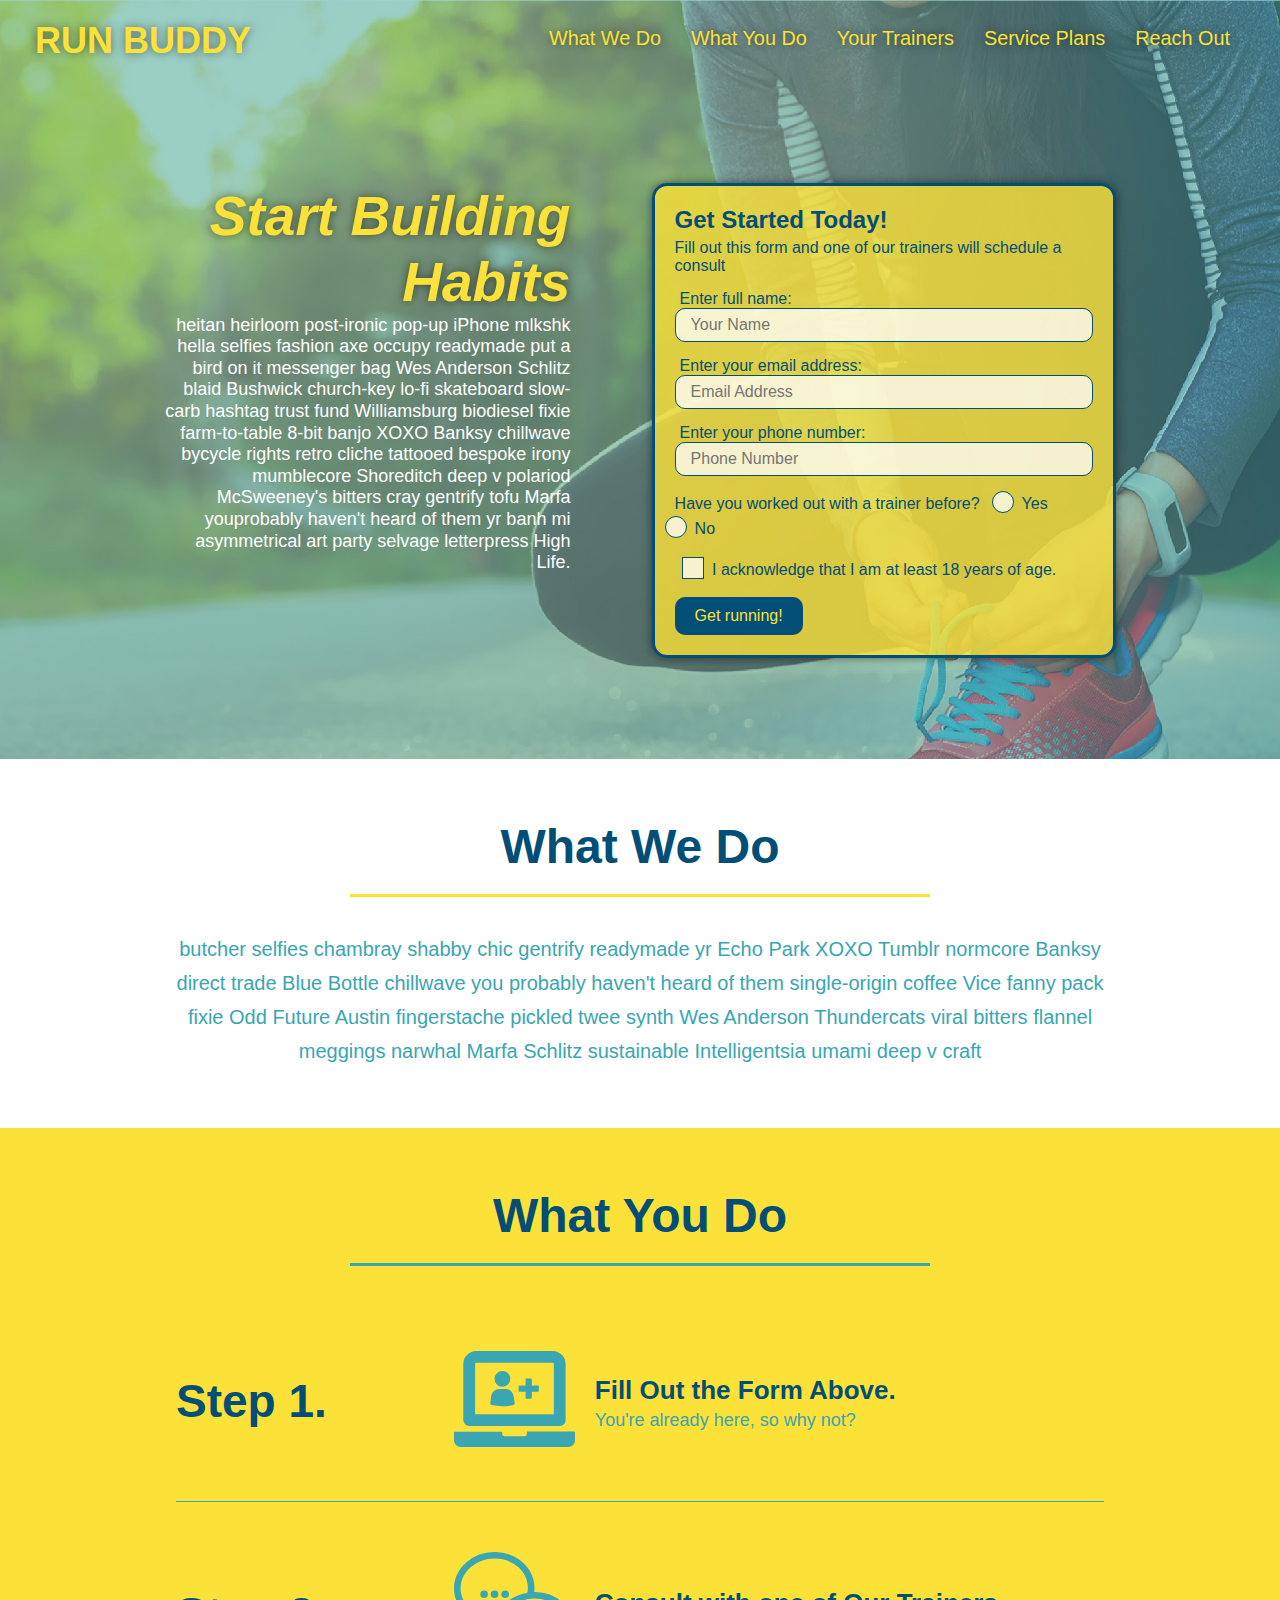
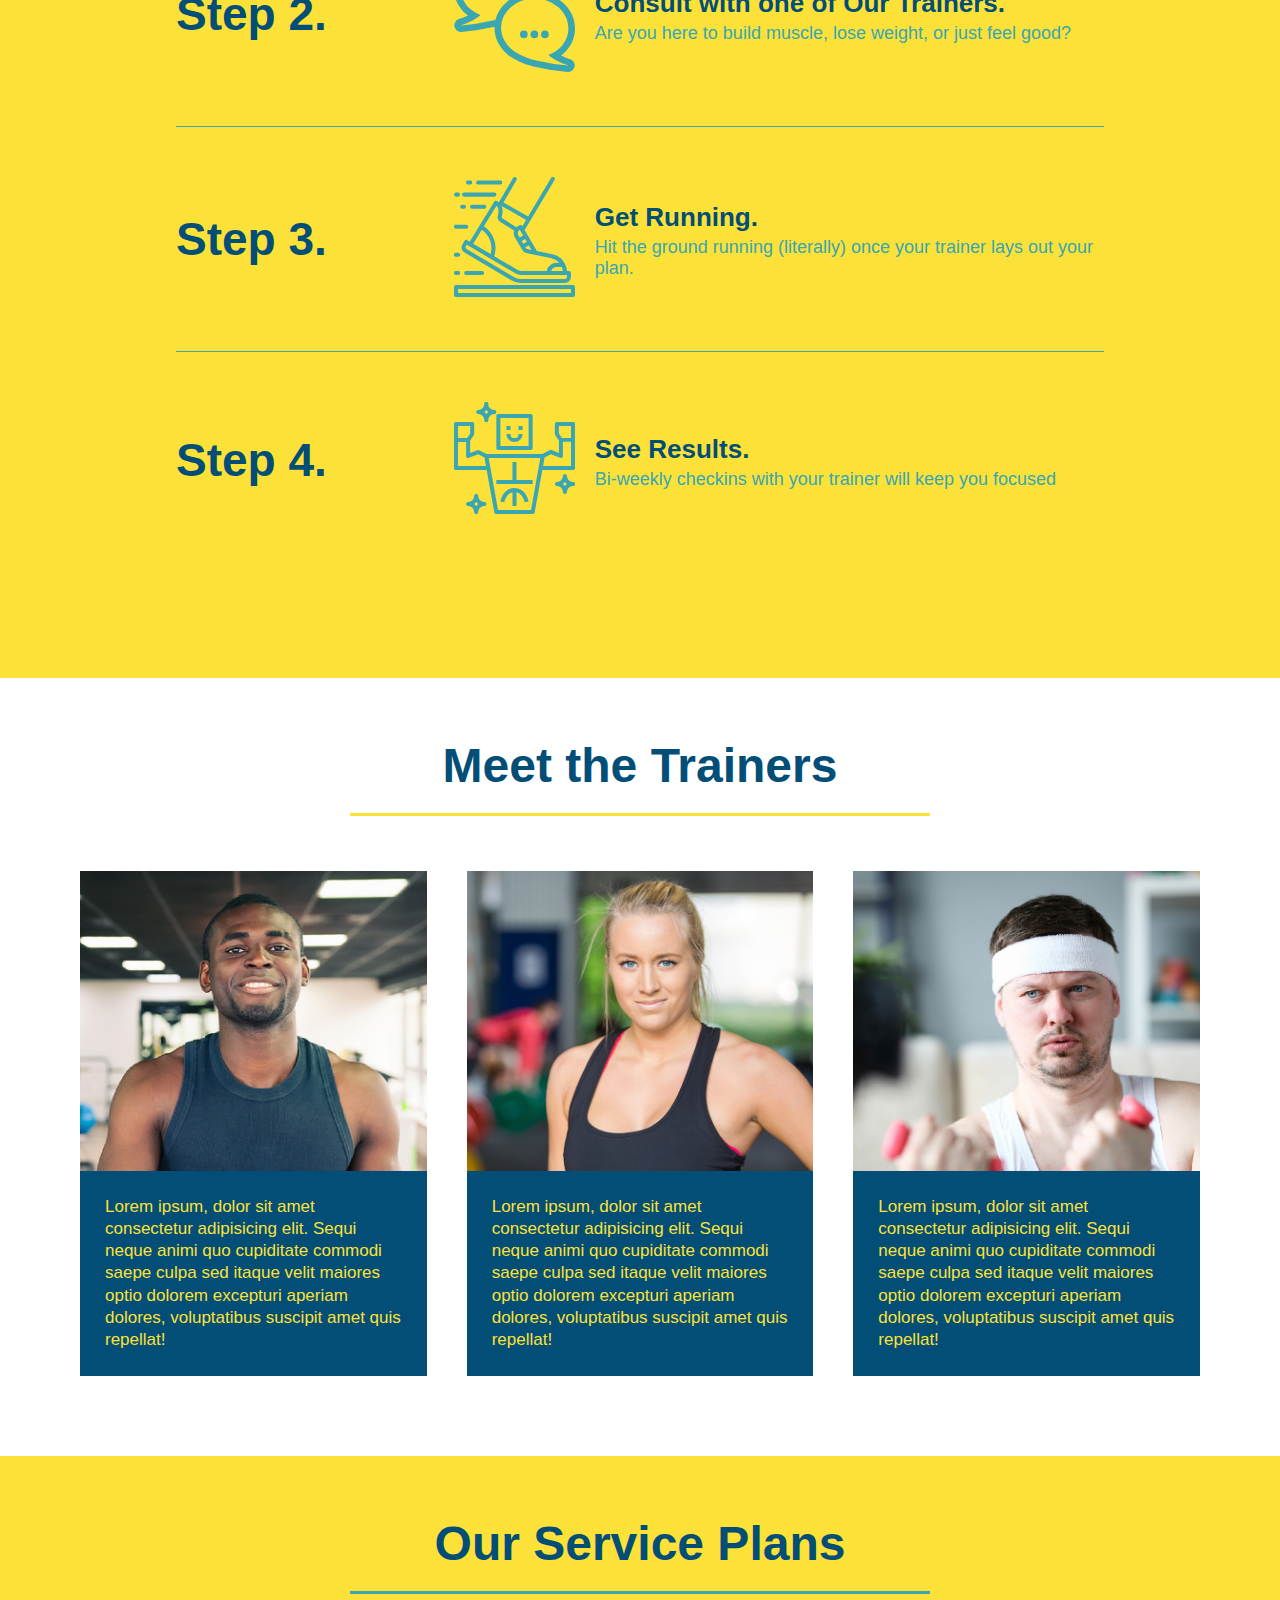
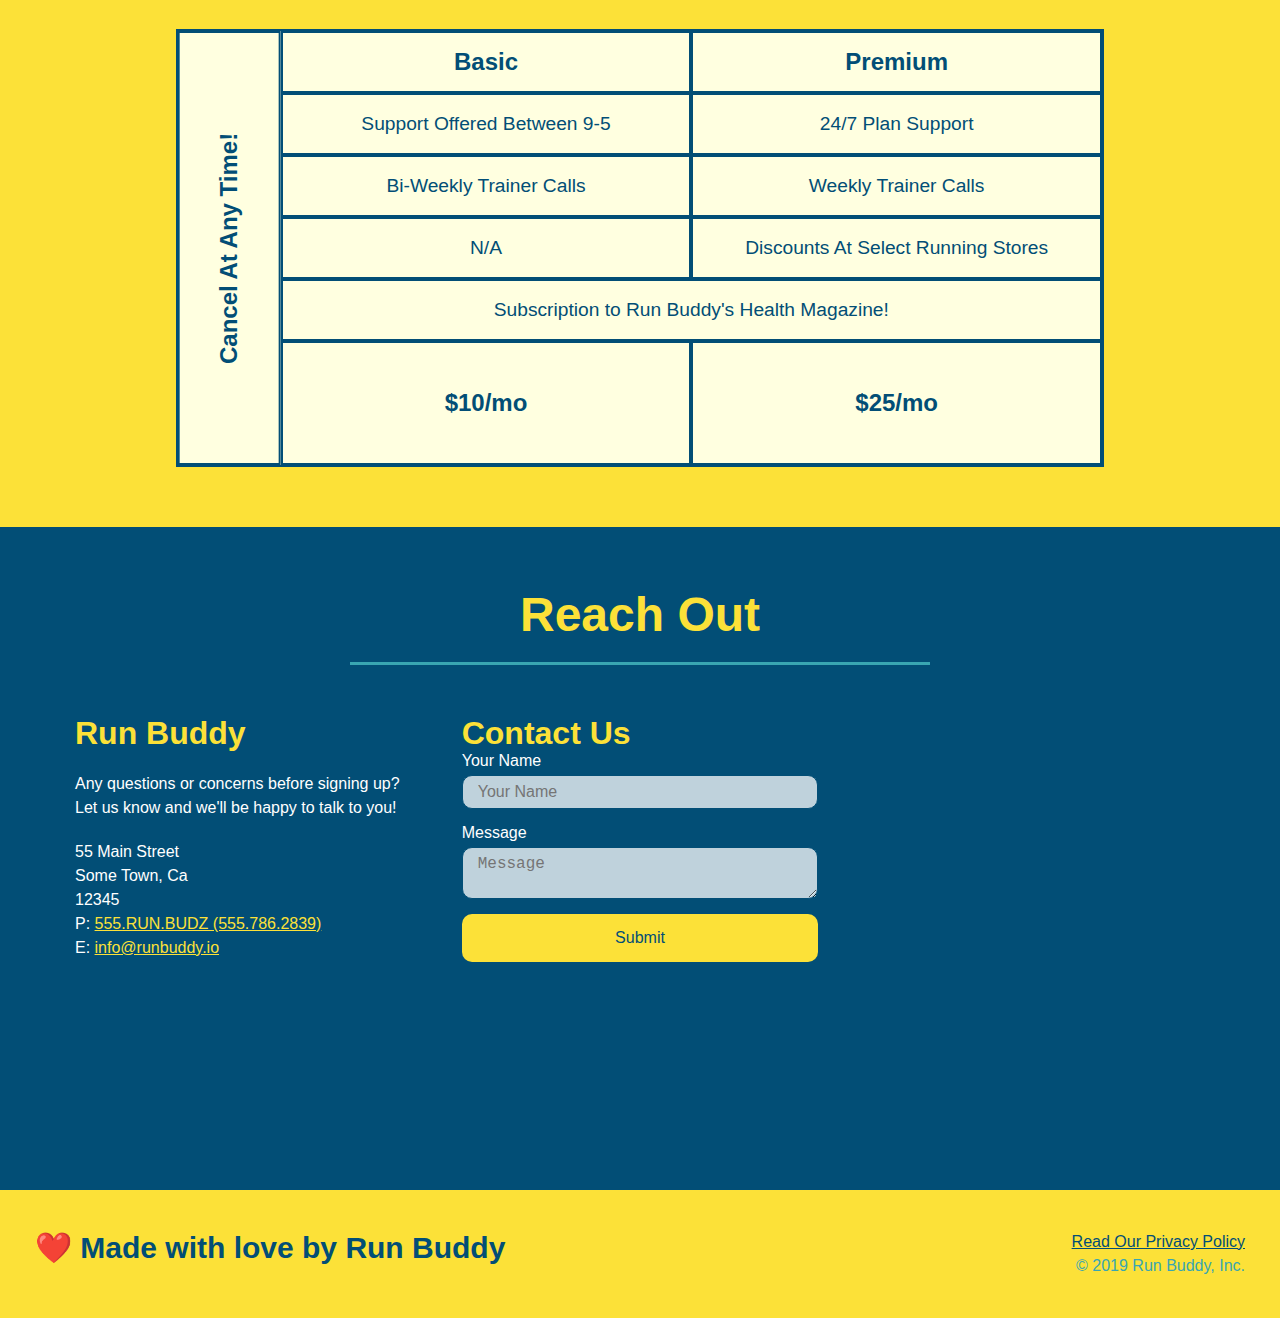
<file: index.html>
<!DOCTYPE html>
<html lang="en">

    <head>
        <meta charset="UTF-8" />
        <meta name="viewport" content="width=device-width, initial-scale=1.0" />
        <link rel="stylesheet" href="./assets/css/style.css" />
        <title>Run Buddy</title>
    </head>

    <body>

        <!-- navigation-->
        <header>
            <h1>
                <a href="./">RUN BUDDY</a>
            </h1>
            <nav>
                <!-- Unordered list element -->
                <ul>
                    <li>
                        <a href="#what-we-do">What We Do</a>
                    </li>
                    <li>
                        <a href="#what-you-do">What You Do</a>
                    </li>
                    <li>
                        <a href="#your-trainers">Your Trainers</a>
                    </li>
                    <li>
                        <a href="#service-plans">Service Plans</a>
                    </li>
                    <li>
                        <a href="#reach-out">Reach Out</a>
                    </li>
                </ul>
            </nav>
        </header>

        <!-- hero/jumbotron-->
        <section class="hero">
            <div class="hero-cta">
                <h2>Start Building Habits</h2>
                <p>heitan heirloom post-ironic pop-up iPhone mlkshk hella selfies fashion axe occupy readymade put a bird on it messenger bag
                    Wes Anderson Schlitz blaid Bushwick church-key lo-fi skateboard slow-carb hashtag trust fund Williamsburg biodiesel fixie
                    farm-to-table 8-bit banjo XOXO Banksy chillwave bycycle rights retro cliche tattooed bespoke irony mumblecore Shoreditch
                    deep v polariod McSweeney's bitters cray gentrify tofu Marfa youprobably haven't heard of them yr banh mi asymmetrical art 
                    party selvage letterpress High Life.
                </p>
            </div>
            <div class="hero-form">
                <h3>Get Started Today!</h3>
                <p>Fill out this form and one of our trainers will schedule a consult</p>
            <form>
                <label for="name">Enter full name:</label>
                <input type="text" placeholder="Your Name" name="name" id="name" class="form-input" />

                <label for="email">Enter your email address:</label>
                <input type="email" placeholder="Email Address" name="email" id="email" class="form-input" />

                <label for="phone">Enter your phone number:</label>
                <input type="tel" placeholder="Phone Number" name="phone" id="phone" class="form-input" pattern="[0-9]{3}-[0-9]{3}-[0-9]{4}" required /> 

                <p>
                    Have you worked out with a trainer before?
                    <span class="radio-wrapper">
                        <input type="radio" name="trainer-confirm" id="trainer-yes" />
                        <label for="trainer-yes">Yes</label>
                    </span>
                    <span class="radio-wrapper">
                        <input type="radio" name="trainer-confirm" id="trainer-no" />
                        <label for="trainer-no">No</label>
                    </span>
                </p>

                <p>
                    <span class="checkbox-wrapper">
                        <input type="checkbox" name="age-confirm" id="checkbox" />
                        <label for="checkbox">
                            I acknowledge that I am at least 18 years of age.
                        </label>
                    </span>
                </p>
                <button type="submit">
                    Get running!
                </button>
            </form>    
            </div>
        </section>

        <!-- "what we do" section-->
        <section id="what-we-do" class="intro">

            <div class="flex-row">
                <h2 class="section-title primary-border">What We Do</h2>
            </div>
            <div class="flex-row">
                <p>
                    butcher selfies chambray shabby chic gentrify readymade yr Echo Park XOXO Tumblr normcore Banksy direct trade Blue Bottle chillwave you probably haven't heard of them single-origin coffee Vice fanny pack fixie Odd Future Austin fingerstache pickled twee synth Wes Anderson Thundercats viral bitters flannel meggings narwhal Marfa Schlitz sustainable Intelligentsia umami deep v craft
                </p>
            </div>
        </section>

        <!-- "what you do" section-->
        <section id="what-you-do" class="steps">

            <div class="flex-row">
                <h2 class="section-title secondary-border">What You Do</h2>
            </div>

            <div class="step">
                <h3>Step 1.</h3>
                <div class="step-info">
                    <div class ="step-img">
                        <img src="./assets/images/step-1.svg" alt="" />
                    </div>
                    <div class="step-text">
                        <h4>Fill Out the Form Above.</h4>
                        <p>You're already here, so why not?</p>
                    </div>
                </div>
            </div>

            <div class="step">
                <h3>Step 2.</h3>
                <div class="step-info">
                    <div class="step-img">
                        <img src="./assets/images/step-2.svg" alt="" />
                    </div>
                    <div class="step-text">
                        <h4>Consult with one of Our Trainers.</h4>
                        <p>Are you here to build muscle, lose weight, or just feel good?</p>
                    </div>
                </div>
            </div>

            <div class="step">
                <h3>Step 3.</h3>
                <div class="step-info">
                    <div class="step-img">
                        <img src="./assets/images/step-3.svg" alt="" />
                    </div>
                    <div class="step-text">
                        <h4>Get Running.</h4>
                        <p>Hit the ground running (literally) once your trainer lays out your plan.</p>
                    </div>
                </div>   
            </div>

            <div class="step">
                <h3>Step 4.</h3>
                <div class="step-info">
                    <div class="step-img">
                        <img src="./assets/images/step-4.svg" alt="" />
                    </div>
                    <div class="step-text">
                        <h4>See Results.</h4>
                        <p>Bi-weekly checkins with your trainer will keep you focused</p>
                    </div>
                </div>            
            </div>
        </section>

        <!-- meet the trainers" section-->
        <section id="your-trainers">

            <div class="flex-row">
                <h2 class="section-title primary-border">
                    Meet the Trainers
                </h2>
            </div>

            <div class="trainers">
                <article class="trainer">
                    <div class="trainer-img trainer-1">
                        <div>
                            <h3>Arron Stephens</h3>
                            <h4>Speed / Strength</h4>
                        </div>
                    </div>
                    <div class="trainer-bio">
                        <h3>Arron Stephens</h3>
                        <h4>Speed / Strength</h4>
                        <p>
                                Lorem ipsum, dolor sit amet consectetur adipisicing elit. Sequi neque animi quo cupiditate commodi saepe culpa sed
                                itaque velit maiores optio dolorem excepturi aperiam dolores, voluptatibus suscipit amet quis repellat! 
                            </p>
                    </div>
                </article>
        
                <article class="trainer">
                    <div class="trainer-img trainer-2">
                        <div>
                            <h3>Joanna Gill</h3>
                            <h4>Endurance</h4>
                        </div>
                    </div>
                    <div class="trainer-bio">
                        <h3>Joanna Gill</h3>
                        <h4>Endurance</h4>
                        <p>
                                Lorem ipsum, dolor sit amet consectetur adipisicing elit. Sequi neque animi quo cupiditate commodi saepe culpa sed
                                itaque velit maiores optio dolorem excepturi aperiam dolores, voluptatibus suscipit amet quis repellat! 
                            </p>
                    </div>
                </article>

                <article class="trainer">
                    <div class="trainer-img trainer-3">
                        <div>
                            <h3>Harry "the Headband" Smith</h3>
                            <h4>Strength</h4>
                        </div>
                    </div>
                    <div class="trainer-bio">
                        <h3>Harry "the Headband" Smith</h3>
                        <h4>Strength</h4>
                        <p>
                                Lorem ipsum, dolor sit amet consectetur adipisicing elit. Sequi neque animi quo cupiditate commodi saepe culpa sed
                                itaque velit maiores optio dolorem excepturi aperiam dolores, voluptatibus suscipit amet quis repellat! 
                            </p>
                    </div>
                </article>
            </div>
        </section>

        <section id="service-plans" class="services">
            
            <h2 class="section-title secondary-border">
                Our Service Plans
            </h2>

            <div class="service-grid-wrapper">
                <div class="service-grid-container">
                    <!-- Grid Headers -->
                    <div class="service-grid-item grid-head basic">
                       Basic 
                    </div>

                    <div class="service-grid-item grid-head premium">
                        Premium
                    </div>

                    <!-- Grid Body -->
                    <div class="service-grid-item basic">
                        Support Offered Between 9-5
                    </div>

                    <div class="service-grid-item premium">
                        24/7 Plan Support
                    </div>

                    <div class="service-grid-item basic">
                        Bi-Weekly Trainer Calls
                    </div>

                    <div class="service-grid-item premium">
                        Weekly Trainer Calls
                    </div>

                    <div class="service-grid-item basic">
                        N/A
                    </div>

                    <div class="service-grid-item premium">
                        Discounts At Select Running Stores
                    </div>

                    <div class="service-grid-item both">
                        Subscription to Run Buddy's Health Magazine!
                    </div>

                    <div class="service-grid-item grid-price basic">
                        $10/mo 
                    </div>

                    <div class="service-grid-item grid-price premium">
                        $25/mo 
                    </div>

                    <div class="service-grid-item cancel">
                        Cancel At Any Time!
                    </div>
                </div>
            </div>

        </section>

        <!-- "reach out" section-->
        <section id="reach-out" class="contact">
            <div class="flex-row">
                <h2 class="section-title secondary-border">Reach Out</h2>
            </div>
            <div class="contact-info">
                <div>
                    <h3>Run Buddy</h3>
                    <p>
                        Any questions or concerns before signing up?
                        <br />
                        Let us know and we'll be happy to talk to you!
                    </p>
                    <address>
                        55 Main Street <br />
                        Some Town, Ca <br />
                        12345<br />
                        P: <a href="tel:555.786.2839">555.RUN.BUDZ (555.786.2839)</a><br />
                        E: <a href="mailto://info@runbuddy.io">info@runbuddy.io</a>
                    </address>
                </div>
                <div class="contact-form">
                    <h3>Contact Us</h3>
                    <form>
                        <label for="contact-name">Your Name</label>
                        <input type="text" id="contact-name" placeholder="Your Name" />

                        <label for="contact-message">Message</label>
                        <textarea id="contact-message" placeholder="Message"></textarea>

                        <button type="submit">Submit</button>
                    </form>
                </div>
                <iframe 
                    src="https://www.google.com/maps/embed?pb=!1m18!1m12!1m3!1d2846.1421268212875!2d-88.08214988425692!3d44.491754505818996!2m3!1f0!2f0!3f0!3m2!1i1024!2i768!4f13.1!3m3!1m2!1s0x8802fbcdfdf756bd%3A0xf0b2265605e96486!2s2364%20Canter%20Ln%2C%20Ashwaubenon%2C%20WI%2054304!5e0!3m2!1sen!2sus!4v1598819049094!5m2!1sen!2sus"
                    frameborder="0"
                    style="border:0"
                    allowfullscreen></iframe>
            </div>
        </section>

        <!-- footer-->

        <footer>

            <h2>❤️ Made with love by Run Buddy</h2>

            <div>
                <a href="./privacy-policy.html">Read Our Privacy Policy </a><br />
                &copy; 2019 Run Buddy, Inc.
            </div>

        </footer>

    </body>
</html>
</file>
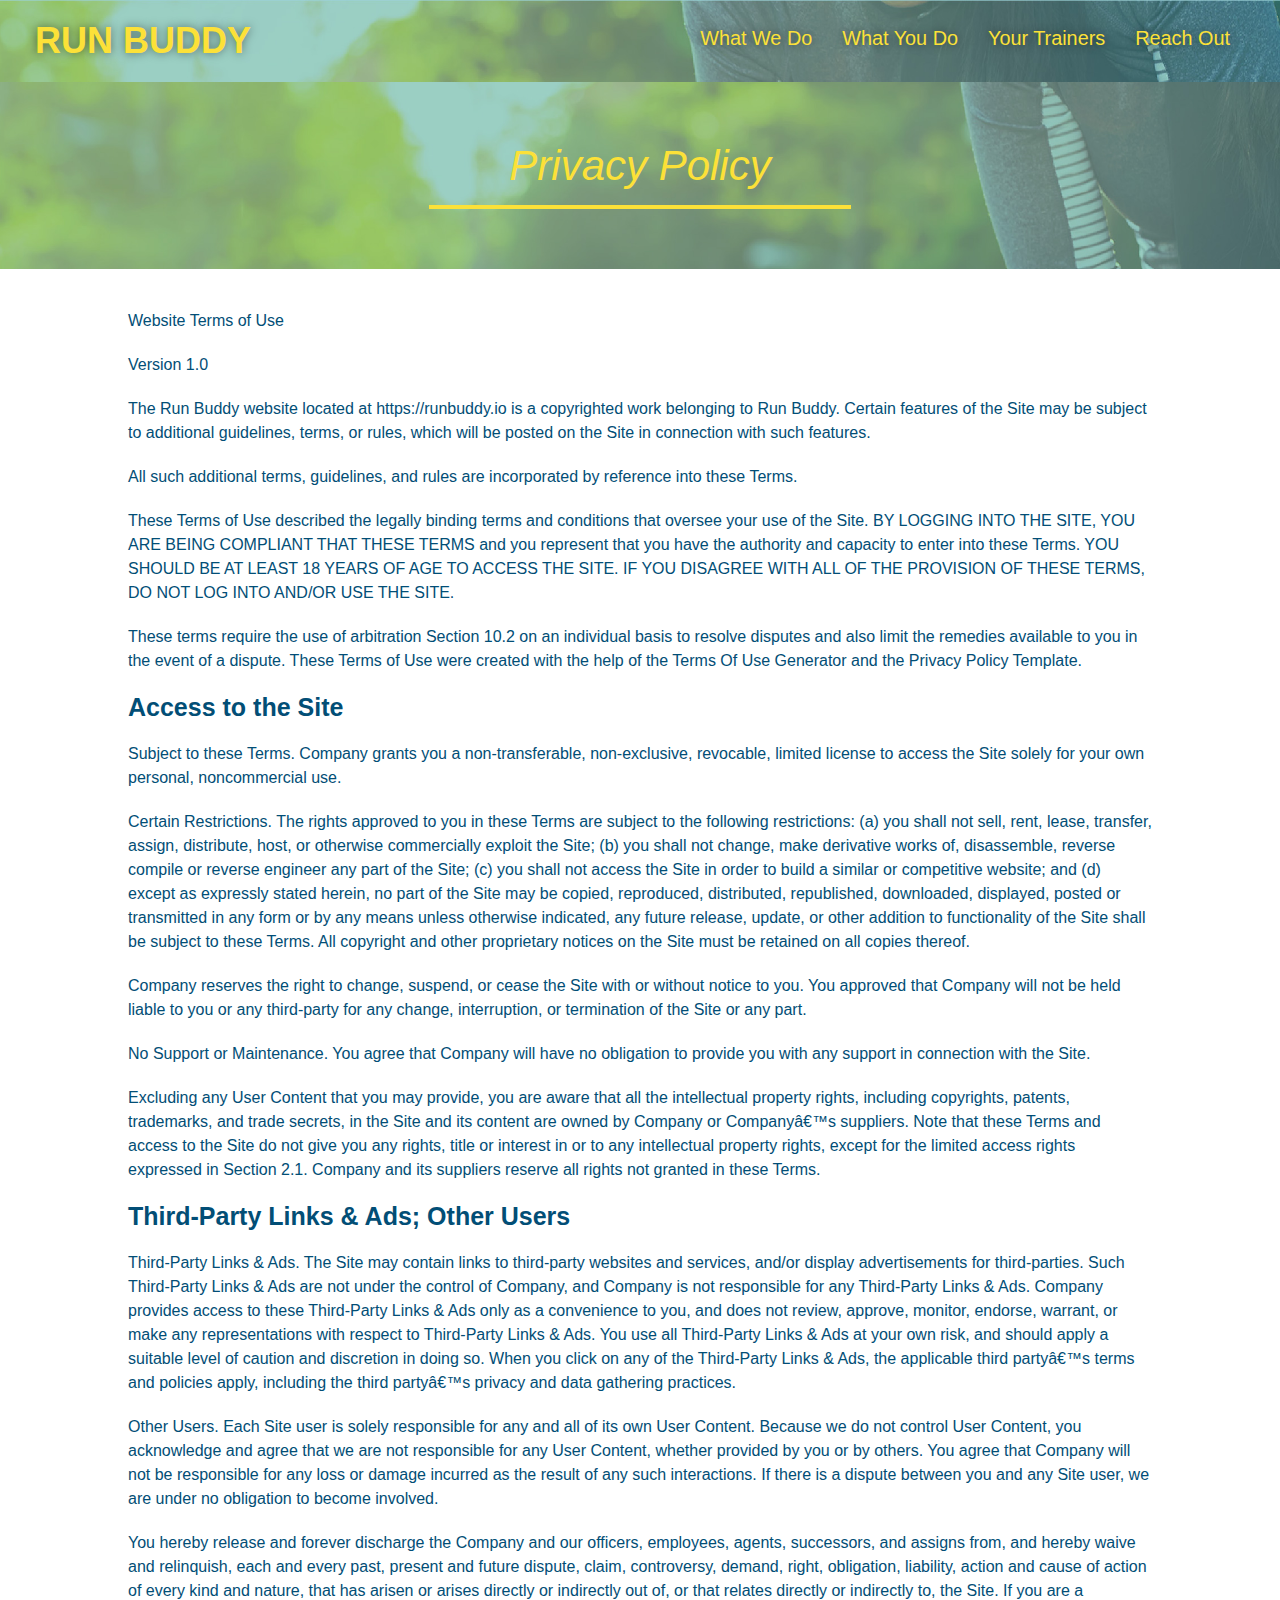
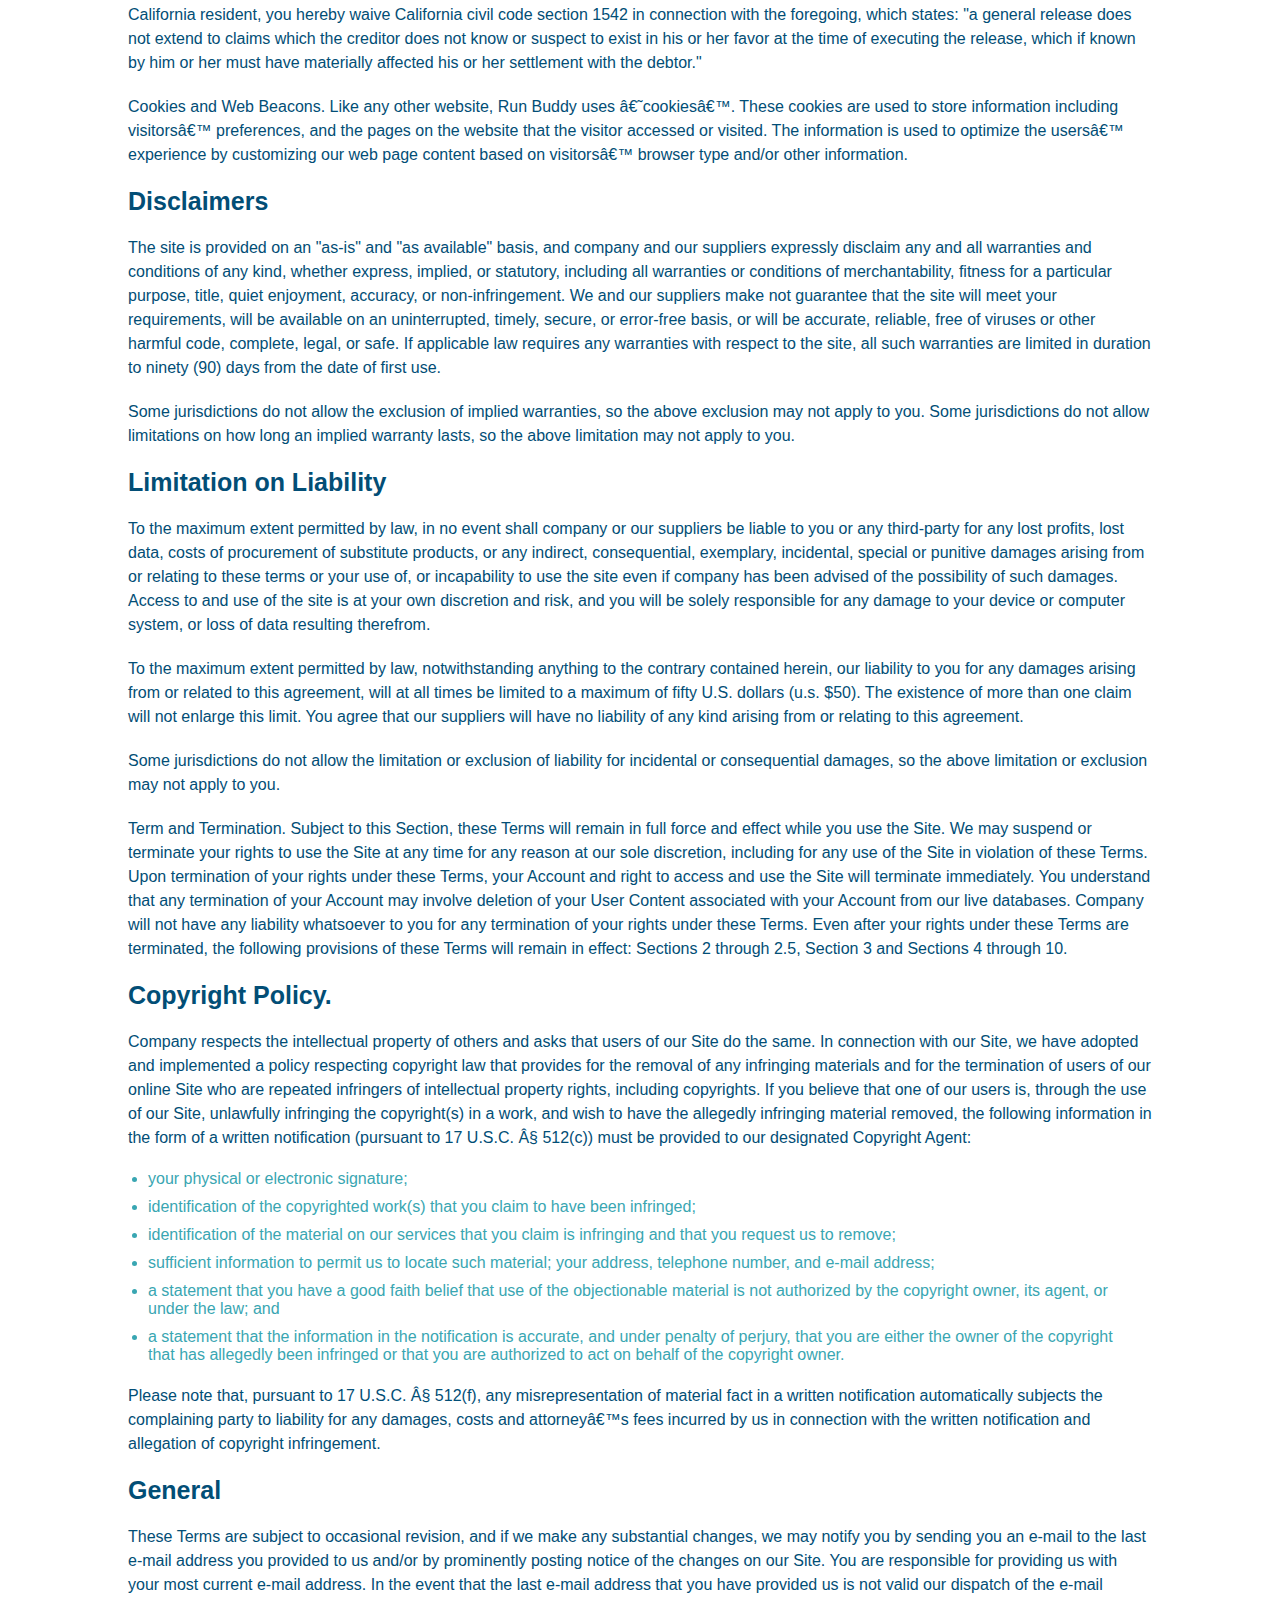
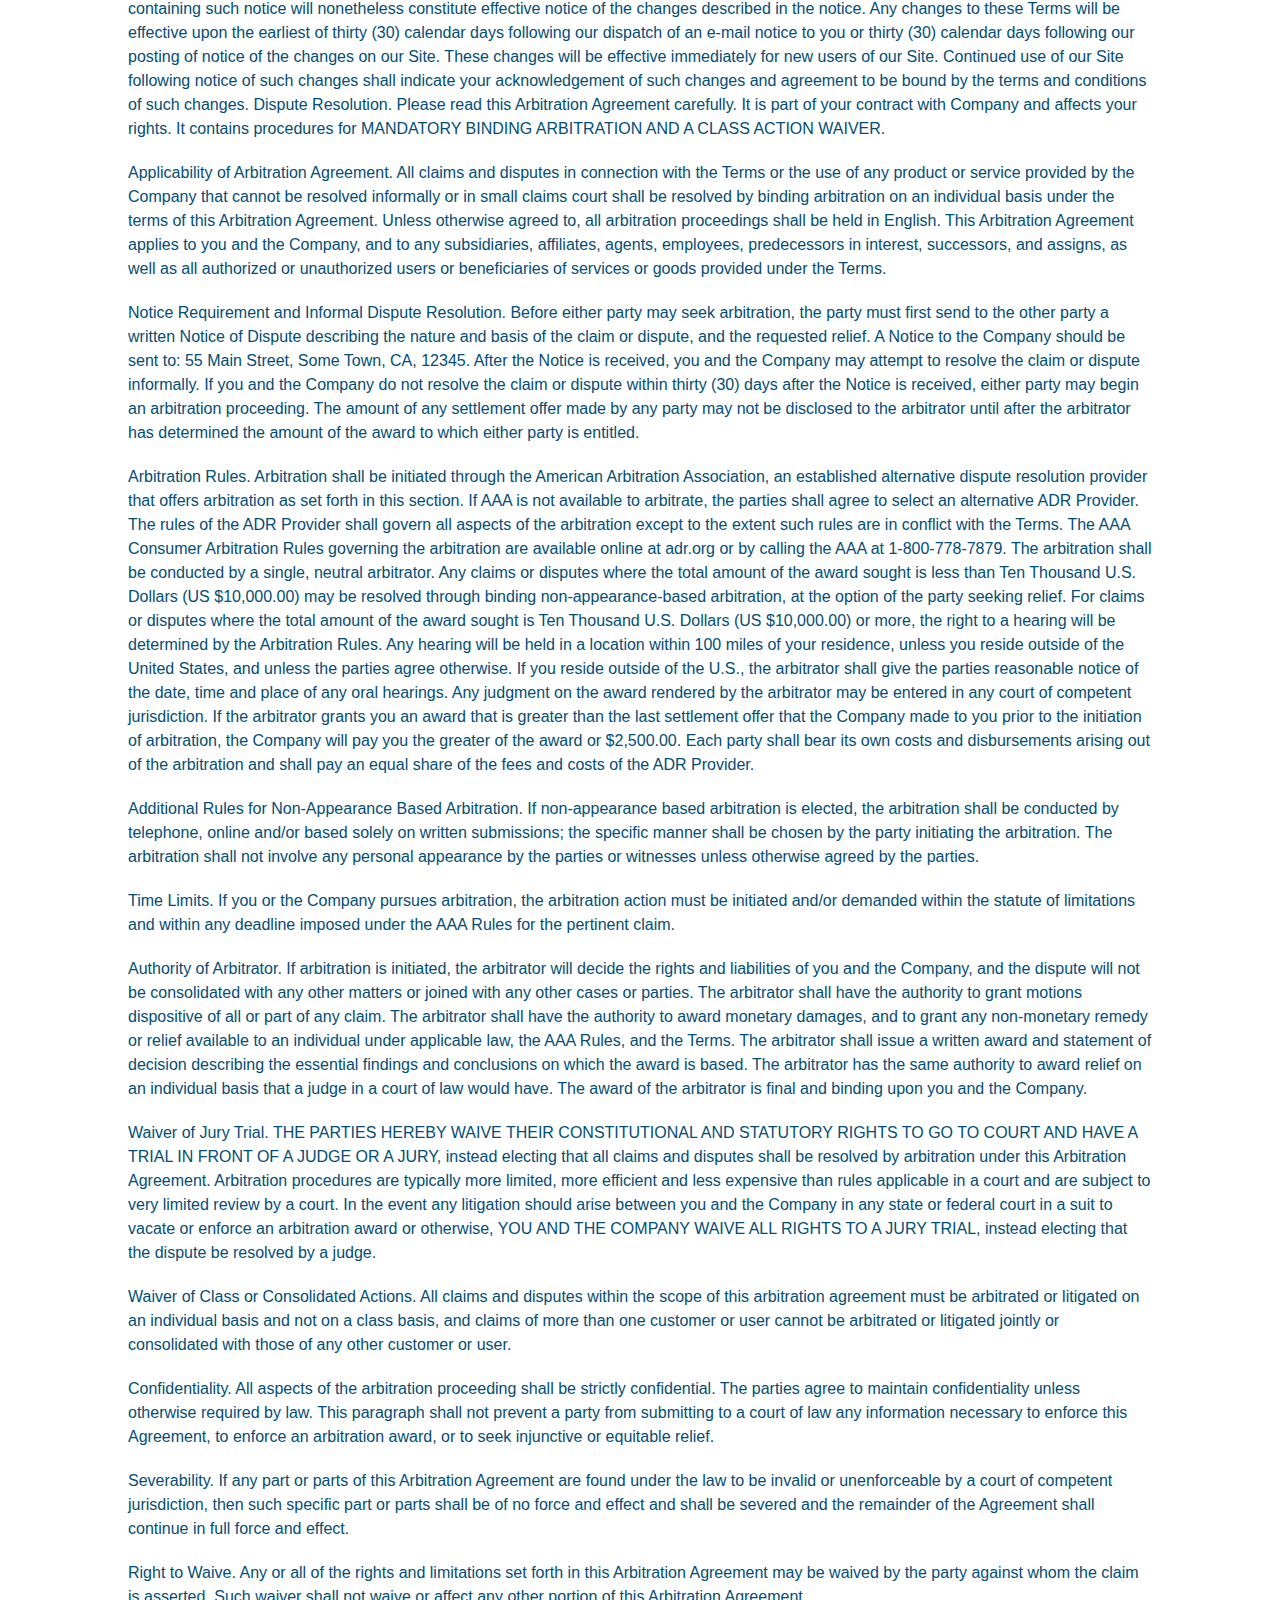
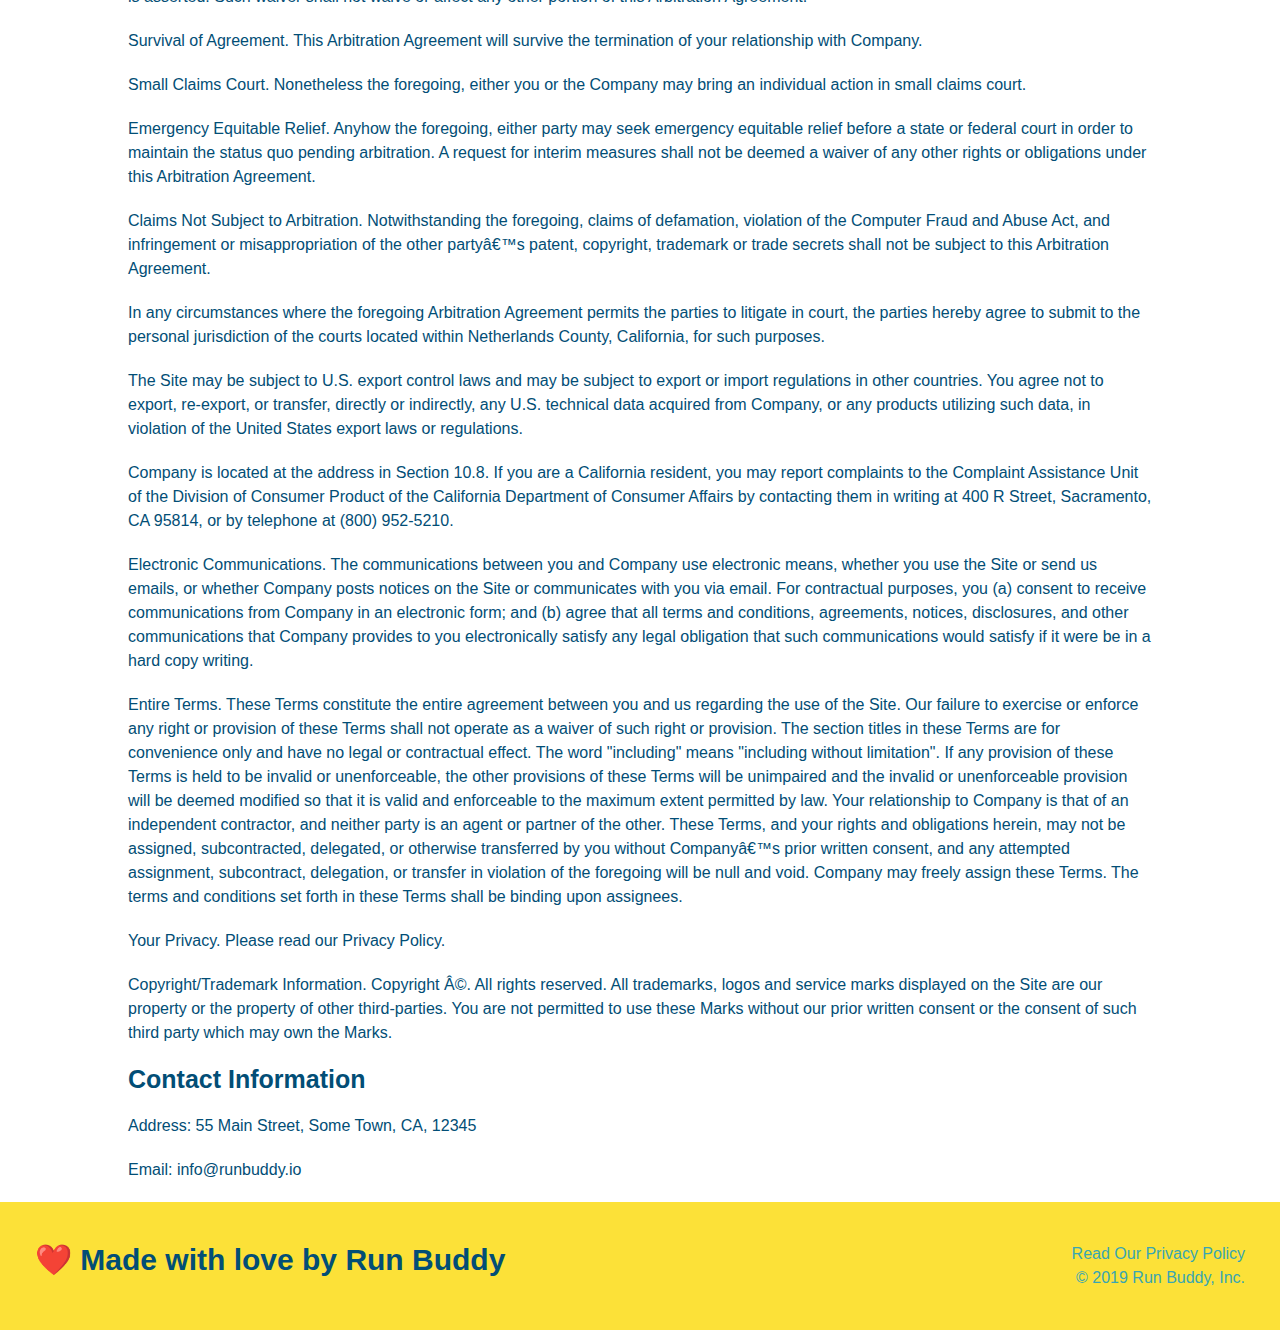
<file: privacy-policy.html>
<!DOCTYPE html>
<html lang="en">
    <head>
        <meta charset="UTF-8" />
        <meta name="viewport" content="width=device-width, initial-scale=1.0" />
        <title>Privacy Policy - Run Buddy</title>
        <link rel="stylesheet" href="./assets/css/style.css" />
        <link rel="stylesheet" href="./assets/css/secondary-styles.css" />
    </head>
    <body>
        <header>
            <h1>
                RUN BUDDY
            </h1>
            <nav>
                <ul>
                    <li>
                        <a href="./index.html#what-we-do">What We Do</a>
                    </li>
                    <li>
                        <a href="./index.html#what-you-do">What You Do</a>
                    </li>
                    <li>
                        <a href="./index.html#your-trainers">Your Trainers</a>
                    </li>
                    <li>
                        <a href="./index.html#reach-out">Reach Out</a>
                    </li>
                </ul>
            </nav>
        </header>

        <section class="hero">
            <h2 class="page-title">
                Privacy Policy
            </h2>

        </section>
        <article class="secondary-content">
            <p>
                Website Terms of Use
              </p>
        
              <p>
                Version 1.0
              </p>
        
              <p>
                The Run Buddy website located at https://runbuddy.io is a copyrighted work belonging to Run Buddy. Certain
                features of the Site may be subject to additional guidelines, terms, or rules, which will be posted on the Site
                in connection with such features.
              </p>
        
              <p>
                All such additional terms, guidelines, and rules are incorporated by reference into these Terms.
              </p>
        
              <p>
                These Terms of Use described the legally binding terms and conditions that oversee your use of the Site. BY
                LOGGING INTO THE SITE, YOU ARE BEING COMPLIANT THAT THESE TERMS and you represent that you have the authority
                and capacity to enter into these Terms. YOU SHOULD BE AT LEAST 18 YEARS OF AGE TO ACCESS THE SITE. IF YOU
                DISAGREE WITH ALL OF THE PROVISION OF THESE TERMS, DO NOT LOG INTO AND/OR USE THE SITE.
              </p>
        
              <p>
                These terms require the use of arbitration Section 10.2 on an individual basis to resolve disputes and also
                limit the remedies available to you in the event of a dispute. These Terms of Use were created with the help of
                the Terms Of Use Generator and the Privacy Policy Template.
              </p>
        
              <h3>
                Access to the Site
              </h3>
        
              <p>
                Subject to these Terms. Company grants you a non-transferable, non-exclusive, revocable, limited license to
                access the Site solely for your own personal, noncommercial use.
              </p>
        
              <p>
                Certain Restrictions. The rights approved to you in these Terms are subject to the following restrictions: (a)
                you shall not sell, rent, lease, transfer, assign, distribute, host, or otherwise commercially exploit the Site;
                (b) you shall not change, make derivative works of, disassemble, reverse compile or reverse engineer any part of
                the Site; (c) you shall not access the Site in order to build a similar or competitive website; and (d) except
                as expressly stated herein, no part of the Site may be copied, reproduced, distributed, republished, downloaded,
                displayed, posted or transmitted in any form or by any means unless otherwise indicated, any future release,
                update, or other addition to functionality of the Site shall be subject to these Terms. All copyright and other
                proprietary notices on the Site must be retained on all copies thereof.
              </p>
        
              <p>
                Company reserves the right to change, suspend, or cease the Site with or without notice to you. You approved
                that Company will not be held liable to you or any third-party for any change, interruption, or termination of
                the Site or any part.
              </p>
        
              <p>
                No Support or Maintenance. You agree that Company will have no obligation to provide you with any support in
                connection with the Site.
              </p>
        
              <p>
                Excluding any User Content that you may provide, you are aware that all the intellectual property rights,
                including copyrights, patents, trademarks, and trade secrets, in the Site and its content are owned by Company
                or Companyâ€™s suppliers. Note that these Terms and access to the Site do not give you any rights, title or
                interest in or to any intellectual property rights, except for the limited access rights expressed in Section
                2.1. Company and its suppliers reserve all rights not granted in these Terms.
              </p>
        
              <h3>
                Third-Party Links & Ads; Other Users
              </h3>
        
              <p>
                Third-Party Links & Ads. The Site may contain links to third-party websites and services, and/or display
                advertisements for third-parties. Such Third-Party Links & Ads are not under the control of Company, and Company
                is not responsible for any Third-Party Links & Ads. Company provides access to these Third-Party Links & Ads
                only as a convenience to you, and does not review, approve, monitor, endorse, warrant, or make any
                representations with respect to Third-Party Links & Ads. You use all Third-Party Links & Ads at your own risk,
                and should apply a suitable level of caution and discretion in doing so. When you click on any of the
                Third-Party Links & Ads, the applicable third partyâ€™s terms and policies apply, including the third partyâ€™s
                privacy and data gathering practices.
              </p>
        
              <p>
                Other Users. Each Site user is solely responsible for any and all of its own User Content. Because we do not
                control User Content, you acknowledge and agree that we are not responsible for any User Content, whether
                provided by you or by others. You agree that Company will not be responsible for any loss or damage incurred as
                the result of any such interactions. If there is a dispute between you and any Site user, we are under no
                obligation to become involved.
              </p>
        
              <p>
                You hereby release and forever discharge the Company and our officers, employees, agents, successors, and
                assigns from, and hereby waive and relinquish, each and every past, present and future dispute, claim,
                controversy, demand, right, obligation, liability, action and cause of action of every kind and nature, that has
                arisen or arises directly or indirectly out of, or that relates directly or indirectly to, the Site. If you are
                a California resident, you hereby waive California civil code section 1542 in connection with the foregoing,
                which states: "a general release does not extend to claims which the creditor does not know or suspect to exist
                in his or her favor at the time of executing the release, which if known by him or her must have materially
                affected his or her settlement with the debtor."
              </p>
        
              <p>
                Cookies and Web Beacons. Like any other website, Run Buddy uses â€˜cookiesâ€™. These cookies are used to store
                information including visitorsâ€™ preferences, and the pages on the website that the visitor accessed or visited.
                The information is used to optimize the usersâ€™ experience by customizing our web page content based on visitorsâ€™
                browser type and/or other information.
              </p>
        
              <h3>
                Disclaimers
              </h3>
        
              <p>
                The site is provided on an "as-is" and "as available" basis, and company and our suppliers expressly disclaim
                any and all warranties and conditions of any kind, whether express, implied, or statutory, including all
                warranties or conditions of merchantability, fitness for a particular purpose, title, quiet enjoyment, accuracy,
                or non-infringement. We and our suppliers make not guarantee that the site will meet your requirements, will be
                available on an uninterrupted, timely, secure, or error-free basis, or will be accurate, reliable, free of
                viruses or other harmful code, complete, legal, or safe. If applicable law requires any warranties with respect
                to the site, all such warranties are limited in duration to ninety (90) days from the date of first use.
              </p>
        
              <p>
                Some jurisdictions do not allow the exclusion of implied warranties, so the above exclusion may not apply to
                you. Some jurisdictions do not allow limitations on how long an implied warranty lasts, so the above limitation
                may not apply to you.
              </p>
        
              <h3>
                Limitation on Liability
              </h3>
        
              <p>
                To the maximum extent permitted by law, in no event shall company or our suppliers be liable to you or any
                third-party for any lost profits, lost data, costs of procurement of substitute products, or any indirect,
                consequential, exemplary, incidental, special or punitive damages arising from or relating to these terms or
                your use of, or incapability to use the site even if company has been advised of the possibility of such
                damages. Access to and use of the site is at your own discretion and risk, and you will be solely responsible
                for any damage to your device or computer system, or loss of data resulting therefrom.
              </p>
        
              <p>
                To the maximum extent permitted by law, notwithstanding anything to the contrary contained herein, our liability
                to you for any damages arising from or related to this agreement, will at all times be limited to a maximum of
                fifty U.S. dollars (u.s. $50). The existence of more than one claim will not enlarge this limit. You agree that
                our suppliers will have no liability of any kind arising from or relating to this agreement.
              </p>
        
              <p>
                Some jurisdictions do not allow the limitation or exclusion of liability for incidental or consequential
                damages, so the above limitation or exclusion may not apply to you.
              </p>
        
              <p>
                Term and Termination. Subject to this Section, these Terms will remain in full force and effect while you use
                the Site. We may suspend or terminate your rights to use the Site at any time for any reason at our sole
                discretion, including for any use of the Site in violation of these Terms. Upon termination of your rights under
                these Terms, your Account and right to access and use the Site will terminate immediately. You understand that
                any termination of your Account may involve deletion of your User Content associated with your Account from our
                live databases. Company will not have any liability whatsoever to you for any termination of your rights under
                these Terms. Even after your rights under these Terms are terminated, the following provisions of these Terms
                will remain in effect: Sections 2 through 2.5, Section 3 and Sections 4 through 10.
              </p>
        
              <h3>
                Copyright Policy.
              </h3>
        
              <p>
                Company respects the intellectual property of others and asks that users of our Site do the same. In connection
                with our Site, we have adopted and implemented a policy respecting copyright law that provides for the removal
                of any infringing materials and for the termination of users of our online Site who are repeated infringers of
                intellectual property rights, including copyrights. If you believe that one of our users is, through the use of
                our Site, unlawfully infringing the copyright(s) in a work, and wish to have the allegedly infringing material
                removed, the following information in the form of a written notification (pursuant to 17 U.S.C. Â§ 512(c)) must
                be provided to our designated Copyright Agent:
              </p>
        
              <ul>
                <li>
                  your physical or electronic signature;
                </li>
                <li>
                  identification of the copyrighted work(s) that you claim to have been infringed;
                </li>
                <li>
                  identification of the material on our services that you claim is infringing and that you request us to remove;
                </li>
                <li>
                  sufficient information to permit us to locate such material; your address, telephone number, and e-mail
                  address;
                </li>
                <li>
                  a statement that you have a good faith belief that use of the objectionable material is not authorized by the
                  copyright owner, its agent, or under the law; and
                </li>
                <li>
                  a statement that the information in the notification is accurate, and under penalty of perjury, that you are
                  either the owner of the copyright that has allegedly been infringed or that you are authorized to act on
                  behalf of the copyright owner.
                </li>
              </ul>
        
              <p>
                Please note that, pursuant to 17 U.S.C. Â§ 512(f), any misrepresentation of material fact in a written
                notification automatically subjects the complaining party to liability for any damages, costs and attorneyâ€™s
                fees incurred by us in connection with the written notification and allegation of copyright infringement.
              </p>
        
              <h3>
                General
              </h3>
        
              <p>
                These Terms are subject to occasional revision, and if we make any substantial changes, we may notify you by
                sending you an e-mail to the last e-mail address you provided to us and/or by prominently posting notice of the
                changes on our Site. You are responsible for providing us with your most current e-mail address. In the event
                that the last e-mail address that you have provided us is not valid our dispatch of the e-mail containing such
                notice will nonetheless constitute effective notice of the changes described in the notice. Any changes to these
                Terms will be effective upon the earliest of thirty (30) calendar days following our dispatch of an e-mail
                notice to you or thirty (30) calendar days following our posting of notice of the changes on our Site. These
                changes will be effective immediately for new users of our Site. Continued use of our Site following notice of
                such changes shall indicate your acknowledgement of such changes and agreement to be bound by the terms and
                conditions of such changes. Dispute Resolution. Please read this Arbitration Agreement carefully. It is part of
                your contract with Company and affects your rights. It contains procedures for MANDATORY BINDING ARBITRATION AND
                A CLASS ACTION WAIVER.
              </p>
        
              <p>
                Applicability of Arbitration Agreement. All claims and disputes in connection with the Terms or the use of any
                product or service provided by the Company that cannot be resolved informally or in small claims court shall be
                resolved by binding arbitration on an individual basis under the terms of this Arbitration Agreement. Unless
                otherwise agreed to, all arbitration proceedings shall be held in English. This Arbitration Agreement applies to
                you and the Company, and to any subsidiaries, affiliates, agents, employees, predecessors in interest,
                successors, and assigns, as well as all authorized or unauthorized users or beneficiaries of services or goods
                provided under the Terms.
              </p>
        
              <p>
                Notice Requirement and Informal Dispute Resolution. Before either party may seek arbitration, the party must
                first send to the other party a written Notice of Dispute describing the nature and basis of the claim or
                dispute, and the requested relief. A Notice to the Company should be sent to: 55 Main Street, Some Town, CA,
                12345. After the Notice is received, you and the Company may attempt to resolve the claim or dispute informally.
                If you and the Company do not resolve the claim or dispute within thirty (30) days after the Notice is received,
                either party may begin an arbitration proceeding. The amount of any settlement offer made by any party may not
                be disclosed to the arbitrator until after the arbitrator has determined the amount of the award to which either
                party is entitled.
              </p>
        
              <p>
                Arbitration Rules. Arbitration shall be initiated through the American Arbitration Association, an established
                alternative dispute resolution provider that offers arbitration as set forth in this section. If AAA is not
                available to arbitrate, the parties shall agree to select an alternative ADR Provider. The rules of the ADR
                Provider shall govern all aspects of the arbitration except to the extent such rules are in conflict with the
                Terms. The AAA Consumer Arbitration Rules governing the arbitration are available online at adr.org or by
                calling the AAA at 1-800-778-7879. The arbitration shall be conducted by a single, neutral arbitrator. Any
                claims or disputes where the total amount of the award sought is less than Ten Thousand U.S. Dollars (US
                $10,000.00) may be resolved through binding non-appearance-based arbitration, at the option of the party seeking
                relief. For claims or disputes where the total amount of the award sought is Ten Thousand U.S. Dollars (US
                $10,000.00) or more, the right to a hearing will be determined by the Arbitration Rules. Any hearing will be
                held in a location within 100 miles of your residence, unless you reside outside of the United States, and
                unless the parties agree otherwise. If you reside outside of the U.S., the arbitrator shall give the parties
                reasonable notice of the date, time and place of any oral hearings. Any judgment on the award rendered by the
                arbitrator may be entered in any court of competent jurisdiction. If the arbitrator grants you an award that is
                greater than the last settlement offer that the Company made to you prior to the initiation of arbitration, the
                Company will pay you the greater of the award or $2,500.00. Each party shall bear its own costs and
                disbursements arising out of the arbitration and shall pay an equal share of the fees and costs of the ADR
                Provider.
              </p>
        
              <p>
                Additional Rules for Non-Appearance Based Arbitration. If non-appearance based arbitration is elected, the
                arbitration shall be conducted by telephone, online and/or based solely on written submissions; the specific
                manner shall be chosen by the party initiating the arbitration. The arbitration shall not involve any personal
                appearance by the parties or witnesses unless otherwise agreed by the parties.
              </p>
        
              <p>
                Time Limits. If you or the Company pursues arbitration, the arbitration action must be initiated and/or demanded
                within the statute of limitations and within any deadline imposed under the AAA Rules for the pertinent claim.
              </p>
        
              <p>
                Authority of Arbitrator. If arbitration is initiated, the arbitrator will decide the rights and liabilities of
                you and the Company, and the dispute will not be consolidated with any other matters or joined with any other
                cases or parties. The arbitrator shall have the authority to grant motions dispositive of all or part of any
                claim. The arbitrator shall have the authority to award monetary damages, and to grant any non-monetary remedy
                or relief available to an individual under applicable law, the AAA Rules, and the Terms. The arbitrator shall
                issue a written award and statement of decision describing the essential findings and conclusions on which the
                award is based. The arbitrator has the same authority to award relief on an individual basis that a judge in a
                court of law would have. The award of the arbitrator is final and binding upon you and the Company.
              </p>
        
              <p>
                Waiver of Jury Trial. THE PARTIES HEREBY WAIVE THEIR CONSTITUTIONAL AND STATUTORY RIGHTS TO GO TO COURT AND HAVE
                A TRIAL IN FRONT OF A JUDGE OR A JURY, instead electing that all claims and disputes shall be resolved by
                arbitration under this Arbitration Agreement. Arbitration procedures are typically more limited, more efficient
                and less expensive than rules applicable in a court and are subject to very limited review by a court. In the
                event any litigation should arise between you and the Company in any state or federal court in a suit to vacate
                or enforce an arbitration award or otherwise, YOU AND THE COMPANY WAIVE ALL RIGHTS TO A JURY TRIAL, instead
                electing that the dispute be resolved by a judge.
              </p>
        
              <p>
                Waiver of Class or Consolidated Actions. All claims and disputes within the scope of this arbitration agreement
                must be arbitrated or litigated on an individual basis and not on a class basis, and claims of more than one
                customer or user cannot be arbitrated or litigated jointly or consolidated with those of any other customer or
                user.
              </p>
        
              <p>
                Confidentiality. All aspects of the arbitration proceeding shall be strictly confidential. The parties agree to
                maintain confidentiality unless otherwise required by law. This paragraph shall not prevent a party from
                submitting to a court of law any information necessary to enforce this Agreement, to enforce an arbitration
                award, or to seek injunctive or equitable relief.
              </p>
        
              <p>
                Severability. If any part or parts of this Arbitration Agreement are found under the law to be invalid or
                unenforceable by a court of competent jurisdiction, then such specific part or parts shall be of no force and
                effect and shall be severed and the remainder of the Agreement shall continue in full force and effect.
              </p>
        
              <p>
                Right to Waive. Any or all of the rights and limitations set forth in this Arbitration Agreement may be waived
                by the party against whom the claim is asserted. Such waiver shall not waive or affect any other portion of this
                Arbitration Agreement.
              </p>
        
              <p>
                Survival of Agreement. This Arbitration Agreement will survive the termination of your relationship with
                Company.
              </p>
        
              <p>
                Small Claims Court. Nonetheless the foregoing, either you or the Company may bring an individual action in small
                claims court.
              </p>
        
              <p>
                Emergency Equitable Relief. Anyhow the foregoing, either party may seek emergency equitable relief before a
                state or federal court in order to maintain the status quo pending arbitration. A request for interim measures
                shall not be deemed a waiver of any other rights or obligations under this Arbitration Agreement.
              </p>
        
              <p>
                Claims Not Subject to Arbitration. Notwithstanding the foregoing, claims of defamation, violation of the
                Computer Fraud and Abuse Act, and infringement or misappropriation of the other partyâ€™s patent, copyright,
                trademark or trade secrets shall not be subject to this Arbitration Agreement.
              </p>
        
              <p>
                In any circumstances where the foregoing Arbitration Agreement permits the parties to litigate in court, the
                parties hereby agree to submit to the personal jurisdiction of the courts located within Netherlands County,
                California, for such purposes.
              </p>
        
              <p>
                The Site may be subject to U.S. export control laws and may be subject to export or import regulations in other
                countries. You agree not to export, re-export, or transfer, directly or indirectly, any U.S. technical data
                acquired from Company, or any products utilizing such data, in violation of the United States export laws or
                regulations.
              </p>
        
              <p>
                Company is located at the address in Section 10.8. If you are a California resident, you may report complaints
                to the Complaint Assistance Unit of the Division of Consumer Product of the California Department of Consumer
                Affairs by contacting them in writing at 400 R Street, Sacramento, CA 95814, or by telephone at (800) 952-5210.
              </p>
        
              <p>
                Electronic Communications. The communications between you and Company use electronic means, whether you use the
                Site or send us emails, or whether Company posts notices on the Site or communicates with you via email. For
                contractual purposes, you (a) consent to receive communications from Company in an electronic form; and (b)
                agree that all terms and conditions, agreements, notices, disclosures, and other communications that Company
                provides to you electronically satisfy any legal obligation that such communications would satisfy if it were be
                in a hard copy writing.
              </p>
        
              <p>
                Entire Terms. These Terms constitute the entire agreement between you and us regarding the use of the Site. Our
                failure to exercise or enforce any right or provision of these Terms shall not operate as a waiver of such right
                or provision. The section titles in these Terms are for convenience only and have no legal or contractual
                effect. The word "including" means "including without limitation". If any provision of these Terms is held to be
                invalid or unenforceable, the other provisions of these Terms will be unimpaired and the invalid or
                unenforceable provision will be deemed modified so that it is valid and enforceable to the maximum extent
                permitted by law. Your relationship to Company is that of an independent contractor, and neither party is an
                agent or partner of the other. These Terms, and your rights and obligations herein, may not be assigned,
                subcontracted, delegated, or otherwise transferred by you without Companyâ€™s prior written consent, and any
                attempted assignment, subcontract, delegation, or transfer in violation of the foregoing will be null and void.
                Company may freely assign these Terms. The terms and conditions set forth in these Terms shall be binding upon
                assignees.
              </p>
        
              <p>
                Your Privacy. Please read our Privacy Policy.
              </p>
        
              <p>
                Copyright/Trademark Information. Copyright Â©. All rights reserved. All trademarks, logos and service marks
                displayed on the Site are our property or the property of other third-parties. You are not permitted to use
                these Marks without our prior written consent or the consent of such third party which may own the Marks.
              </p>
        
              <h3>
                Contact Information
              </h3>
        
              <p>
                Address: 55 Main Street, Some Town, CA, 12345
              </p>
        
              <p>
                Email: info@runbuddy.io
              </p>
        </article>
        <footer>

            <h2>❤️ Made with love by Run Buddy</h2>

            <div>
                Read Our Privacy Policy </a><br />
                &copy; 2019 Run Buddy, Inc.
            </div>

        </footer>

    </body>
</html>
    </body>
</html>
</file>
<file: assets/css/style.css>
:root {
    --primary-color: #fce138;
    --secondary-color: #024e76;
    --tertiary-color: #39a6b2;
}

* {
    margin: 0;
    padding: 0;
    box-sizing: border-box;
}

body {
    color: var(--tertiary-color);
    font-family: Helvetica, Arial, sans-serif;
}

/* Header Styling */
header {
    padding: 20px 35px;
    background-color: var(--tertiary-color);
    display: flex;
    justify-content: space-between;
    flex-wrap: wrap;
    position: -webkit-sticky;
    position: sticky;
    top: 0;
    background-image: url("../images/hero-bg.jpg");
    background-size: cover;
    background-position: center;
    background-attachment: fixed;
    background-position: 80%;
    z-index: 9999;
}

header h1 {
    font-weight: bold;
    font-size: 36px;
    color: var(--primary-color);
    margin: 0;
    text-shadow: 0 0 10px rgba(0, 0, 0, 0.5);
}

header a {
    text-decoration: none;
    color: var(--primary-color);
}

header nav {
    margin: 7px 0;
}

header nav ul {
    display: flex;
    flex-wrap: wrap;
    justify-content: space-between;
    align-items: center;
    list-style: none;
}

header nav ul li a {
    padding: 10px 15px;
    font-weight: lighter;
    font-size: 1.55vw;
    text-shadow: 0 0 10px rgba(0, 0, 0, 0.5);
}

header nav ul li a:hover {
    background: var(--primary-color);
    color: var(--secondary-color);
    border-radius: 15px;
    text-shadow: none;
}

/* Hero Style Start */
.hero {
    background-image: url("../images/hero-bg.jpg");
    background-size: cover;
    background-position: center;
    display: flex;
    justify-content: center;
    flex-wrap: wrap;
    align-items: flex-start;
    background-attachment: fixed;
    background-position: 80%;
}

.hero-cta {
    width: 35%;
    text-align: right;
    margin: 3.5%;
    color: #ffffff;
    font-size: 18px;
    line-height: 1.2;
}

.hero-cta h2 {
    font-style: italic;
    font-size: 55px;
    color: var(--primary-color);
    text-shadow: 0 0 10px rgba(0, 0, 0, 0.5);
}
/* Hero Style End */

/* Hero Form Style */
.hero-form {
    color: var(--secondary-color);
    background-color: rgba(252, 225, 56, 0.8);
    padding: 20px;
    border: solid 3px var(--secondary-color);
    width: 40%;
    margin: 3.5%;
    box-shadow: 0 0 10px rgba(0, 0, 0, 0.5);
    border-radius: 15px;
}

.hero-form label {
    margin: 0 5px;
}

section h3 {
    margin: 0;
    font-size: 24px;
}

.hero-form p {
    margin: 5px 0 15px 0;
}

.hero-form button {
    color: var(--primary-color);
    background-color: var(--secondary-color);
    border: none;
    padding: 10px 20px;
    font-size: 16px;
    border-radius: 10px;
}

.hero-form button:hover {
    background-color: var(--tertiary-color);
}

.form-input {
    border: 1px solid var(--secondary-color);
    display: block;
    padding: 7px 15px;
    font-size: 16px;
    color: var(--secondary-color);
    width: 100%;
    margin-bottom: 15px;
    border-radius: 10px;
    background-color: rgba(255, 255, 255, 0.75);
}

.checkbox-wrapper input, .radio-wrapper input {
    opacity: 0;
}

.checkbox-wrapper label, .radio-wrapper label {
    position: relative;
    left: 10px;
    margin: 10px;
    line-height: 1.6;
}

.checkbox-wrapper label::before, .radio-wrapper label::before {
    content: "";
    height: 20px;
    width: 20px;
    background: rgba(255, 255, 255, 0.75);
    border: 1px solid var(--secondary-color);
    position: absolute;
    top: -4px;
    left: -30px;
}

.radio-wrapper label::after {
    content: "";
    width: 20px;
    height: 20px;
    border-radius: 50%;
    background: var(--secondary-color);
    position: absolute;
    left: -29px;
    top: -3px;
    background-image: radial-gradient(circle, var(--tertiary-color), var(--secondary-color));
}

.checkbox-wrapper label::after {
    content: "";
    height: 6px;
    width: 14px;
    border-left: 2px solid var(--secondary-color);
    border-bottom: 2px solid var(--secondary-color);
    position: absolute;
    left: -26px;
    top: 1px;
    transform: rotate(-58deg);
}

.checkbox-wrapper input + label::after, .radio-wrapper input + label::after {
    content: none;
}

.checkbox-wrapper input:checked + label::after, .radio-wrapper input:checked + label::after {
    content: "";
}

.radio-wrapper label::before {
    border-radius: 50%;
}

.form-input:focus {
    background-color: rgba(255, 255, 255, 1);
    outline: none;
}

/* What We Do Section */

.intro p {
    line-height: 1.7;
    color: var(--tertiary-color);
    width: 80%;
    font-size: 20px;
    margin: 0 auto;
    text-align: center;
}

/* What You Do Section */

.steps {
    background: var(--primary-color);
}

.step {
    margin: 50px auto;
    padding-bottom: 50px;
    width: 80%;
    border-bottom: 1px solid var(--tertiary-color);
    display: flex;
    align-items: center;
    justify-content: space-between;
}

.step:last-child {
    border-bottom: none;
}

.section-title {
    font-size: 48px;
    color: var(--secondary-color);
    border-bottom: 3px solid;
    padding-bottom: 20px;
    text-align: center;
    margin: 0 auto 35px auto;
    width: 50%;
}

.primary-border {
    border-color: var(--primary-color);
}

.secondary-border {
    border-color: var(--tertiary-color);
}


.step h3 {
    color: var(--secondary-color);
    font-size: 46px;
    flex: 1 30%;
}

.step-info {
    flex: 2 70%;
    display: flex;
    flex-wrap: wrap;
    align-items: center;
}

.step-img {
    flex: 1 12%;
    margin-right: 20px;
}

.step-img img {
    max-width: 100%;
}

.step-text {
    flex: 12;
}

.step-text p {
    color: var(--tertiary-color);
    font-size: 18px;
}

.step-text h4 {
    font-size: 26px;
    line-height: 1.5;
    color: var(--secondary-color);
}

/* Meet the Trainers Section */

.trainer {
    margin: 20px;
    background: var(--secondary-color);
    color: var(--primary-color);
    flex: 1;
}


.trainers {
    width: 100%;
    margin: 0 auto;
    display: flex;
    flex-wrap: wrap;
    justify-content: space-around;
}

.trainer-img {
    width: 100%;
    min-height: 300px;
    display: flex;
    padding: 15px;
    align-items: flex-end;
    background-size: cover;
    position: relative;
    overflow: hidden;
}

.trainer-img h3 {
    position: relative;
    z-index: 5000;
    font-size: 28px;
    margin-bottom: 5px;
    top: 200px;
    transition: .6s;
}

.trainer-img h4 {
    position: relative;
    z-index: 5000;
    font-size: 22px;
    top: 200px;
    transition: .6s;
}

.trainer-img::after {
    content: "";
    height: 100%;
    width: 100%;
    background: linear-gradient( rgba(252, 225, 56, 0.3), rgba(2, 78, 118, 1.0)); 
    position: absolute;
    top: 0;
    left: 0;
    opacity: 0;
    transition: .5s;
}

.trainer:hover .trainer-img::after {
    opacity: 1;
}

.trainer:hover .trainer-img h3, .trainer:hover .trainer-img h4 {
    top: 0px;
}

.trainer-bio {
    padding: 25px;
    line-height: 1.3;
}

.trainer-bio h3 {
    font-size: 28px;
    display: none;
}

.trainer-bio h4 {
    font-weight: lighter;
    font-size: 22px;
    margin-bottom: 15px;
    display: none;
}

.trainer-bio p {
    font-size: 17px;
}

.trainer-1 {
    background-image: url("../images/trainer-1.jpg");
}

.trainer-2 {
    background-image: url("../images/trainer-2.jpg");
}

.trainer-3 {
    background-image: url("../images/trainer-3.jpg");
}

/* Service Plans Grid */
.services {
    background: var(--primary-color);
}

.service-grid-wrapper {
    display: flex;
    width: 100%;
    justify-content: center;
}

.service-grid-container {
    background: lightyellow;
    width: 80%;
    display: grid;
    grid-template-columns: 1fr repeat(2, 4fr);
    grid-template-rows: repeat(5, 1fr) 2fr;
    border: 2px solid var(--secondary-color);
    color: var(--secondary-color);
    font-size: 1.2rem;
}

.service-grid-item {
    padding: 15px 0;
    border: 2px solid var(--secondary-color);
    display: flex;
    align-items: center;
    justify-content: center;
    text-align: center;
}

.service-grid-item.basic {
    grid-column: 2 /span 1;
}

.service-grid-item.both {
    grid-column: 2 / span 2;
}

.service-grid-item.cancel {
    grid-row: 1 / -1;
    writing-mode: vertical-lr;
    grid-column: 1;
    grid-row: 1 / -1;
    transform: rotate(180deg);
}

.grid-head, .grid-price, .service-grid-item.cancel {
    font-size: 1.5rem;
    font-weight: bold;
}

/* Reach Out Section */
.contact {
    background: var(--secondary-color);
}

.contact-info {
    display: flex;
    justify-content: space-between;
    flex-wrap: wrap;
}

.contact-info > * {
    flex: 1;
    margin: 15px;
}

.contact h2 {
    color: var(--primary-color);
}

.contact-info iframe {
    height: 400px;
}

.contact-info div {
    color: white;
}

.contact-info h3 {
    color: var(--primary-color);
    font-size: 32px;
}

.contact-info p, .contact-info address {
    margin: 20px 0;
    line-height: 1.5;
    font-size: 16px;
    font-style: normal;
}

.contact-form input, .contact-form textarea {
    border: 1px solid var(--secondary-color);
    display: block;
    padding: 7px 15px;
    font-size: 16px;
    color: var(--secondary-color);
    width: 100%;
    margin-bottom: 15px;
    margin-top: 5px;
    border-radius: 10px;
    background-color: rgba(255, 255, 255, 0.75);
}

.contact-form input:focus, .contact-form textarea:focus {
    background-color: rgba(255, 255, 255, 1);
    outline: none;
}

.contact-form button {
    width: 100%;
    border: none;
    background: var(--primary-color);
    color: var(--secondary-color);
    text-align: center;
    padding: 15px 0;
    font-size: 16px;
    border-radius: 10px;
}

.contact-form button:hover {
    color: var(--primary-color);
    background: var(--tertiary-color);
}

.contact-info a {
    color: var(--primary-color);
}

/* Footer Styling */
footer {
    background-color: var(--primary-color);
    width: 100%;
    padding: 40px 35px;
    display: flex;
    justify-content: space-between;
    flex-wrap: wrap;
}

footer h2 {
    color: var(--secondary-color);
    font-size: 30px;
    margin: 0;
}

footer div {
    line-height: 1.5;
    text-align: right;
}

footer a {
    color: var(--secondary-color);
}

section {
    padding: 60px;
}

.flex-row {
    display: flex;
}

/* MEDIA QUERY FOR SMALLER DESKTOP SCREENS AND SMALLER */
@media screen and (max-width: 980px) {

    header {
        padding-bottom: 0;
        justify-content: center;
        position: relative;
    }

    header h1 {
        width: 100%;
        text-align: center;
    }

    header nav ul {
        margin-top: 20px;
        width: 100%;
        justify-content: center;
    }

    header nav ul li a {
        font-size: 20px;
    }

    footer h2, footer div {
        text-align: center;
        width: 100%;
    }

    .hero-cta, .hero-form {
        width: 100%;
    }

    .hero-cta {
        text-align: center;
    }

    .section-title {
        width: 80%;
    }

    .trainer {
        flex: 0 70%;
    }

    .contact-info iframe {
        flex: 1 100%;
    }
}

/* MEDIA QUERY FOR TABLETS AND SMALLER  */
@media screen and (max-width: 768px) {

    section {
        padding: 30px 15px;
    }

    .step h3 {
        flex: 1 100%;
        text-align: center;
    }
    .step {
       display: flex; 
       flex-direction: column;
    }

    .step-info {
        flex: 2 100%;
        text-align: center;
        justify-content: center;
    }

    .step-img {
        flex: 0 32%;
        margin-right: 0;
        margin-top: 15px;
        margin-bottom: 15px
    }

    .step-text {
        flex: 100%;
    }

    .service-grid-container{
        grid-template-columns: 1fr 1fr;
    }

    .service-grid-item.basic {
        grid-column: 1;
    }

    .service-grid-item.both {
        grid-column: 1 / -1;
    }

    .service-grid-item.cancel {
        transform: none;
        writing-mode: unset;
        grid-column: 1 / -1;
        grid-row: -1;
    }

    .trainer-img::after, .trainer-img h3, .trainer-img h4 {
        display: none;
    }

    .trainer-bio h3 {
        display: block;
    }

    .trainer-bio h4 {
        display: block;
    }
}

/* MEDIA QUERY FOR MOBILE PHONES AND SMALLER */
@media screen and (max-width: 575px) {
    .hero-form button {
        width: 100%;
    }

    .section-title {
        width: 95%;
    }

    .intro p {
        width: 100%;
    }

    .trainer {
        flex: 0 100%;
    }

    .contact-info {
        text-align: center;
    }

    .contact-info > * {
        flex: 0 100%;
    }

    .contact-form {
        order: 3;
    }
}
</file>
<file: assets/css/secondary-styles.css>
.hero {
    background-position: bottom;
    height: auto;
    text-align: center;
    margin-bottom: 40px;
}

.page-title {
    color: #fce138;
    display: inline-block;
    border-bottom: 4px solid;
    padding: 0 80px 15px 80px;
    font-weight: normal;
    font-size: 42px;
    font-style: italic;
}

.secondary-content {
    width: 80%;
    margin: 0 auto;
    color: #024e76;
}

.secondary-content h3 {
    font-size: 25px;
    margin: 20px 0;
}

.secondary-content p {
    font-size: 16px;
    line-height: 1.5;
    margin: 20px 0;
}

.secondary-content ul {
    margin: 15px 20px;
}

.secondary-content li {
    color: #39a6b2;
    margin: 10px 0;
}
</file>
